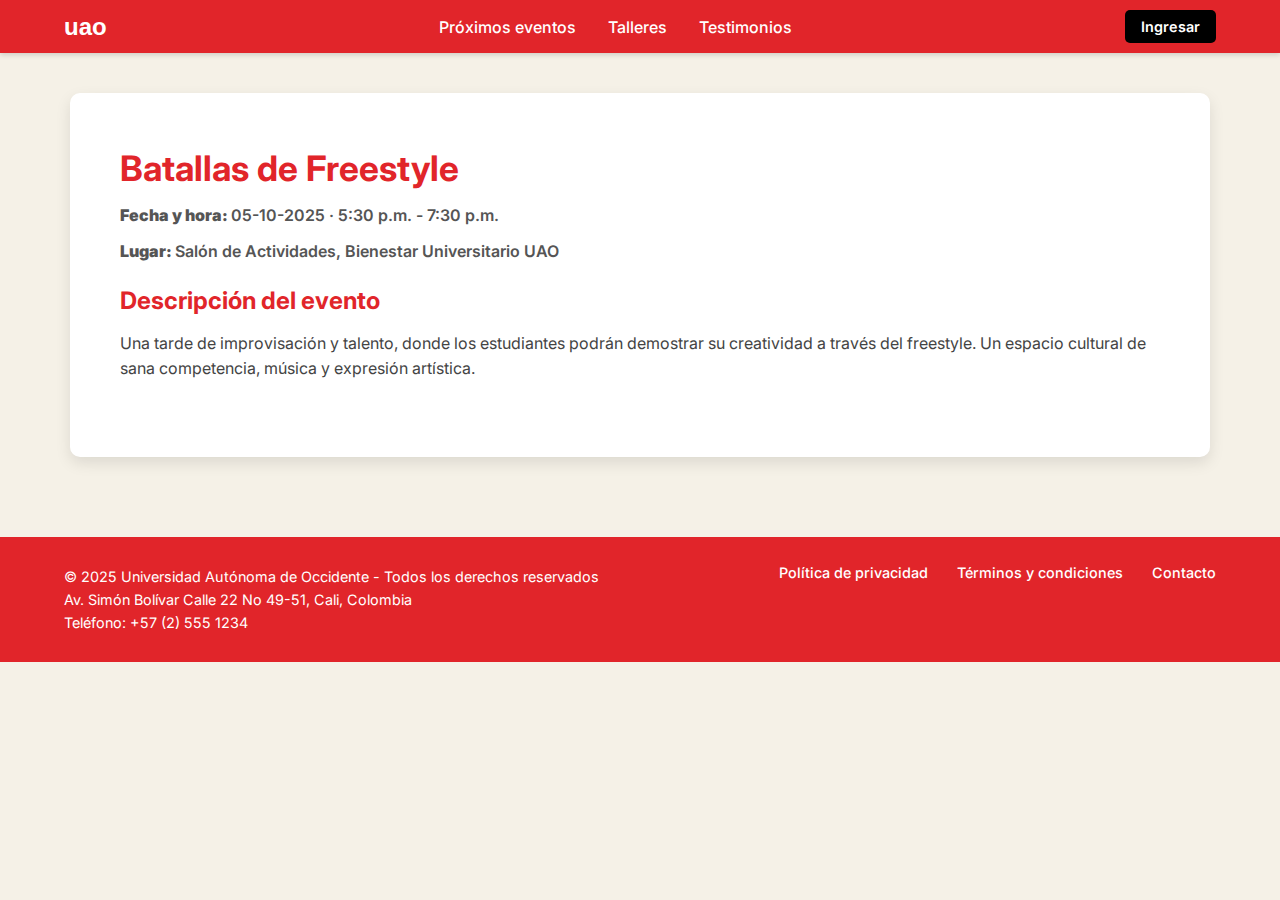
<file: General/Scripts/batallas-freestyle.html>
<!DOCTYPE html>
<html lang="es">
<head>
  <meta charset="UTF-8" />
  <meta name="viewport" content="width=device-width, initial-scale=1" />
  <title>Batallas de Freestyle - UAO</title>
  <link rel="stylesheet" href="subpaginasStyle.css" />
  <link href="https://fonts.googleapis.com/css2?family=Inter&display=swap" rel="stylesheet" />
</head>
<body>
  <header>
    <nav>
      <div class="container-nav">
        <div class="logo"><a href="index.html">uao</a></div>
        <ul class="menu">
          <li><a href="index.html#proximos-eventos">Próximos eventos</a></li>
          <li><a href="talleres.html">Talleres</a></li>
          <li><a href="testimonios.html">Testimonios</a></li>
        </ul>
        <a href="login.html" class="btn-ingresar">Ingresar</a>
      </div>
    </nav>
  </header>

  <main>
    <section class="evento-detalle">
      <div class="informacion-evento">
        <h1>Batallas de Freestyle</h1>
        <p class="fecha-hora"><strong>Fecha y hora: </strong>05-10-2025 · 5:30 p.m. - 7:30 p.m.</p>
        <p class="lugar"><strong>Lugar: </strong>Salón de Actividades, Bienestar Universitario UAO</p>
        <article>
          <h2>Descripción del evento</h2>
          <p>
            Una tarde de improvisación y talento, donde los estudiantes podrán demostrar su creatividad a través del freestyle.
            Un espacio cultural de sana competencia, música y expresión artística.
          </p>
        </article>
      </div>
    </section>
  </main>

  <footer>
    <div class="container-footer">
      <div class="footer-info">
        <p>© 2025 Universidad Autónoma de Occidente - Todos los derechos reservados</p>
        <p>Av. Simón Bolívar Calle 22 No 49-51, Cali, Colombia</p>
        <p>Teléfono: +57 (2) 555 1234</p>
      </div>
      <div class="footer-links">
        <a href="politica-privacidad.html">Política de privacidad</a>
        <a href="terminos.html">Términos y condiciones</a>
        <a href="contacto.html">Contacto</a>
      </div>
    </div>
  </footer>
</body>
</html>
</file>
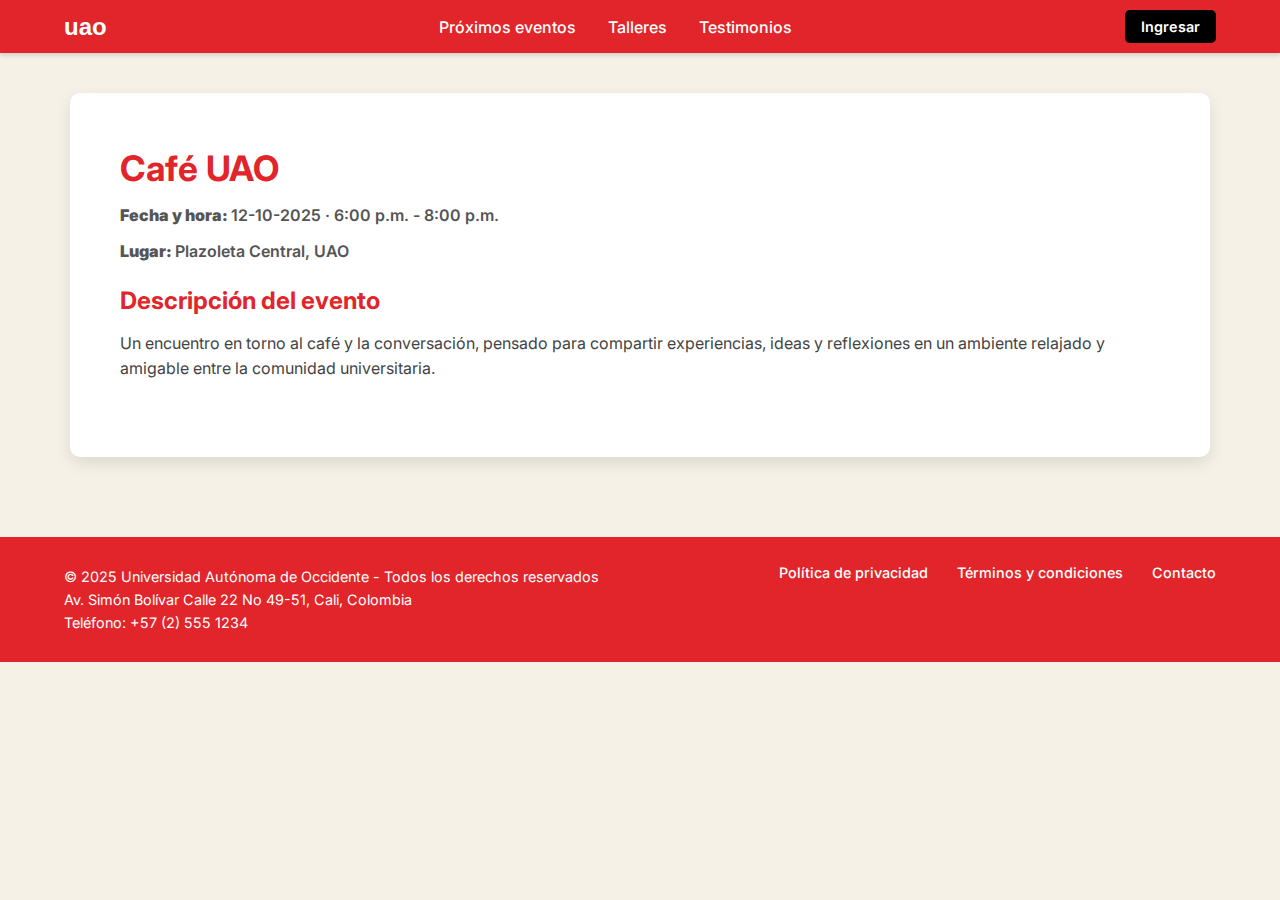
<file: General/Scripts/cafe-uao.html>
<!DOCTYPE html>
<html lang="es">
<head>
  <meta charset="UTF-8" />
  <meta name="viewport" content="width=device-width, initial-scale=1" />
  <title>Café UAO - UAO</title>
  <link rel="stylesheet" href="subpaginasStyle.css" />
  <link href="https://fonts.googleapis.com/css2?family=Inter&display=swap" rel="stylesheet" />
</head>
<body>
  <header>
    <nav>
      <div class="container-nav">
        <div class="logo"><a href="index.html">uao</a></div>
        <ul class="menu">
          <li><a href="index.html#proximos-eventos">Próximos eventos</a></li>
          <li><a href="talleres.html">Talleres</a></li>
          <li><a href="testimonios.html">Testimonios</a></li>
        </ul>
        <a href="login.html" class="btn-ingresar">Ingresar</a>
      </div>
    </nav>
  </header>

  <main>
    <section class="evento-detalle">
      <div class="informacion-evento">
        <h1>Café UAO</h1>
        <p class="fecha-hora"><strong>Fecha y hora: </strong>12-10-2025 · 6:00 p.m. - 8:00 p.m.</p>
        <p class="lugar"><strong>Lugar: </strong>Plazoleta Central, UAO</p>
        <article>
          <h2>Descripción del evento</h2>
          <p>
            Un encuentro en torno al café y la conversación, pensado para compartir experiencias, ideas y reflexiones
            en un ambiente relajado y amigable entre la comunidad universitaria.
          </p>
        </article>
      </div>
    </section>
  </main>

  <footer>
    <div class="container-footer">
      <div class="footer-info">
        <p>© 2025 Universidad Autónoma de Occidente - Todos los derechos reservados</p>
        <p>Av. Simón Bolívar Calle 22 No 49-51, Cali, Colombia</p>
        <p>Teléfono: +57 (2) 555 1234</p>
      </div>
      <div class="footer-links">
        <a href="politica-privacidad.html">Política de privacidad</a>
        <a href="terminos.html">Términos y condiciones</a>
        <a href="contacto.html">Contacto</a>
      </div>
    </div>
  </footer>
</body>
</html>
</file>
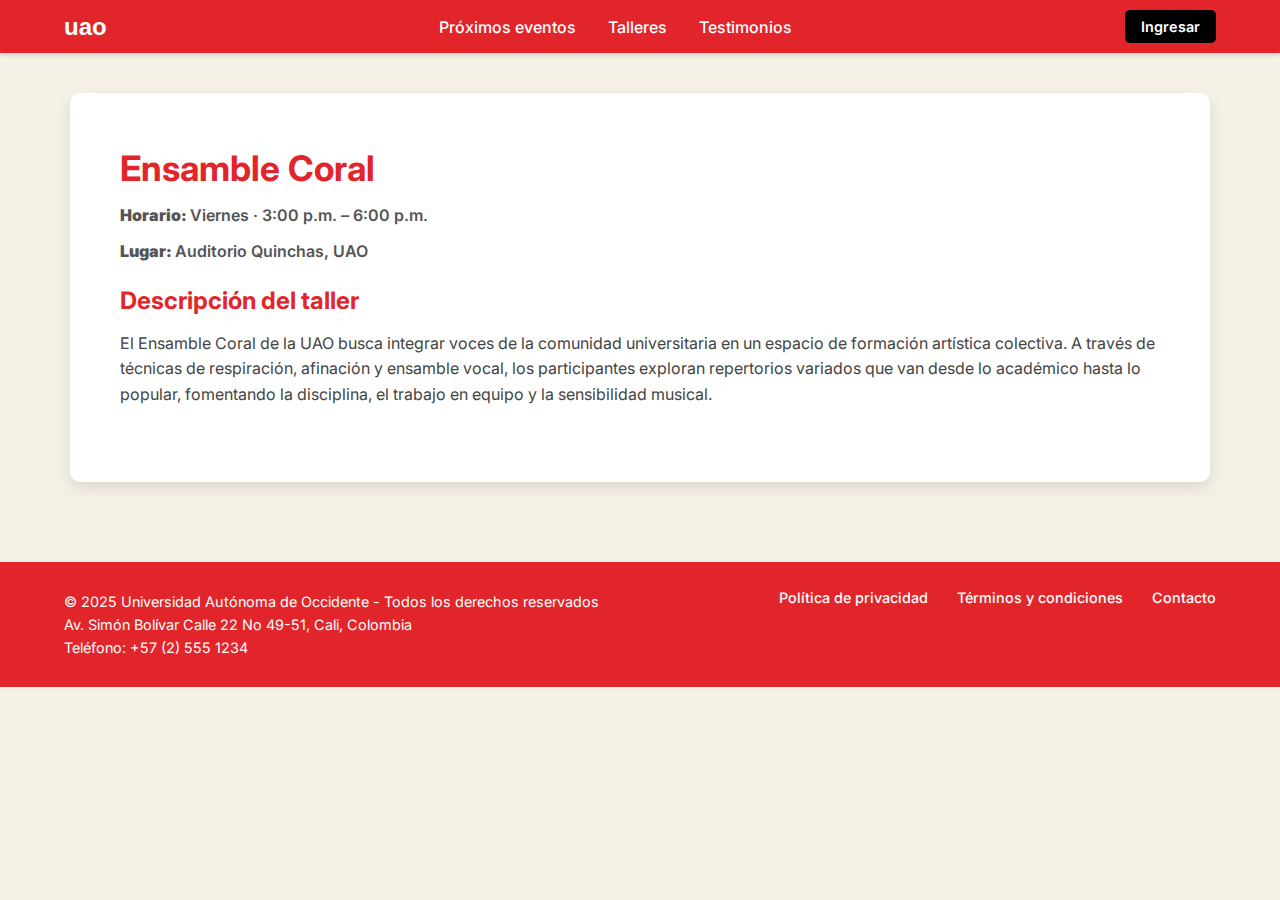
<file: General/Scripts/ensamble-coral.html>
<!DOCTYPE html>
<html lang="es">
<head>
  <meta charset="UTF-8" />
  <meta name="viewport" content="width=device-width, initial-scale=1" />
  <title>Ensamble Coral - UAO</title>
  <link rel="stylesheet" href="subpaginasStyle.css" />
  <link href="https://fonts.googleapis.com/css2?family=Inter&display=swap" rel="stylesheet" />
</head>
<body>
  <header>
    <nav>
      <div class="container-nav">
        <div class="logo"><a href="index.html">uao</a></div>
        <ul class="menu">
          <li><a href="index.html#proximos-eventos">Próximos eventos</a></li>
          <li><a href="talleres.html">Talleres</a></li>
          <li><a href="testimonios.html">Testimonios</a></li>
        </ul>
        <a href="login.html" class="btn-ingresar">Ingresar</a>
      </div>
    </nav>
  </header>

  <main>
    <section class="evento-detalle">
      <div class="informacion-evento">
        <h1>Ensamble Coral</h1>
        <p class="fecha-hora"><strong>Horario: </strong>Viernes · 3:00 p.m. – 6:00 p.m.</p>
        <p class="lugar"><strong>Lugar: </strong>Auditorio Quinchas, UAO</p>
        <article>
          <h2>Descripción del taller</h2>
          <p>
            El Ensamble Coral de la UAO busca integrar voces de la comunidad universitaria en un espacio de formación
            artística colectiva. A través de técnicas de respiración, afinación y ensamble vocal, los participantes
            exploran repertorios variados que van desde lo académico hasta lo popular, fomentando la disciplina, el trabajo en equipo y la sensibilidad musical.
          </p>
        </article>
      </div>
    </section>
  </main>

  <footer>
    <div class="container-footer">
      <div class="footer-info">
        <p>© 2025 Universidad Autónoma de Occidente - Todos los derechos reservados</p>
        <p>Av. Simón Bolívar Calle 22 No 49-51, Cali, Colombia</p>
        <p>Teléfono: +57 (2) 555 1234</p>
      </div>
      <div class="footer-links">
        <a href="politica-privacidad.html">Política de privacidad</a>
        <a href="terminos.html">Términos y condiciones</a>
        <a href="contacto.html">Contacto</a>
      </div>
    </div>
  </footer>
</body>
</html>
</file>
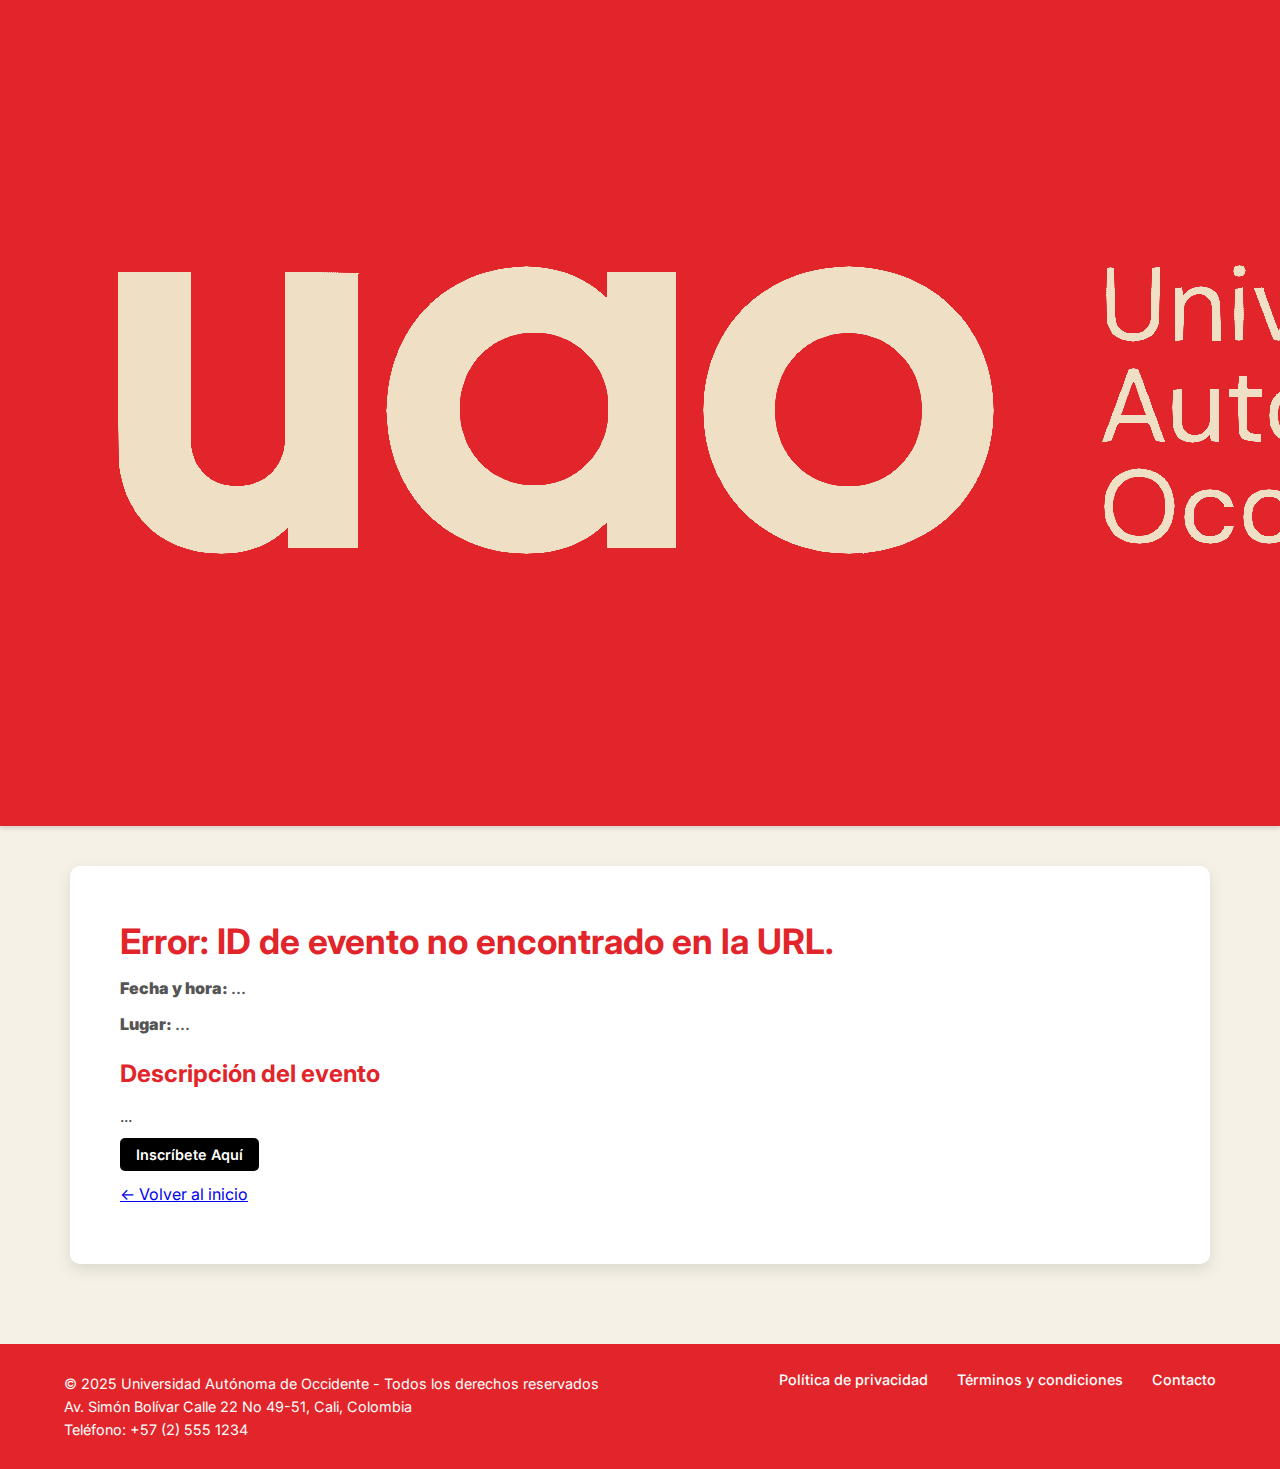
<file: General/Scripts/evento-detalle.html>
<!DOCTYPE html>
<html lang="es">
<head>
    <meta charset="UTF-8" />
    <meta name="viewport" content="width=device-width, initial-scale=1" />
    <title id="detalle-titulo-pagina">Cargando Detalle del Evento...</title> 
    
    <link rel="stylesheet" href="subpaginasStyle.css" /> 
    <link href="https://fonts.googleapis.com/css2?family=Inter&display=swap" rel="stylesheet" />
</head>
<body>
    <header>
        <nav>
            <div class="container-nav">
                <div class="logo">
                    <a href="index.html"><img src="../../General/Recursos/imagenes/logoUAO_WebSite.png" alt="Logo Eventos UAO" class="logo-img"></a> 
                </div>
                <ul class="menu">
                    <li><a href="index.html#proximos-eventos">Próximos eventos</a></li>
                    <li><a href="index.html#talleres">Talleres</a></li> <li><a href="index.html#testimonios">Testimonios</a></li> </ul>
                <a href="login.html" class="btn-ingresar">Ingresar</a>
            </div>
        </nav>
    </header>

    <main>
        <section class="evento-detalle">
            
            <div id="detalle-imagen" class="imagen-evento-detalle">
                <span id="detalle-estado" class="estado-evento"></span>
            </div>

            <div class="informacion-evento">
                <h1 id="detalle-nombre">Cargando Nombre del Evento...</h1>
                
                <p class="fecha-hora"><strong>Fecha y hora: </strong><span id="meta-fechahora">...</span></p>
                <p class="lugar"><strong>Lugar: </strong><span id="meta-lugar">...</span></p>
                
                <article>
                    <h2>Descripción del evento</h2>
                    <div id="detalle-descripcion">
                        <p>...</p> 
                    </div>
                </article>
                
                <a href="#" id="detalle-cta" class="btn-ingresar" style="margin-top: 20px;">Inscríbete Aquí</a>

                <a href="index.html" class="btn-secundario" style="margin-top: 20px; display: block;">← Volver al inicio</a>

            </div>
        </section>
    </main>

    <footer> 
        <div class="container-footer">
            <div class="footer-info">
                <p>© 2025 Universidad Autónoma de Occidente - Todos los derechos reservados</p>
                <p>Av. Simón Bolívar Calle 22 No 49-51, Cali, Colombia</p>
                <p>Teléfono: +57 (2) 555 1234</p>
            </div>
            <div class="footer-links">
                <a href="politica-privacidad.html">Política de privacidad</a>
                <a href="terminos.html">Términos y condiciones</a>
                <a href="contacto.html">Contacto</a>
            </div>
        </div>
    </footer>

    <script src="detalle.js"></script>
</body>
</html>
</file>
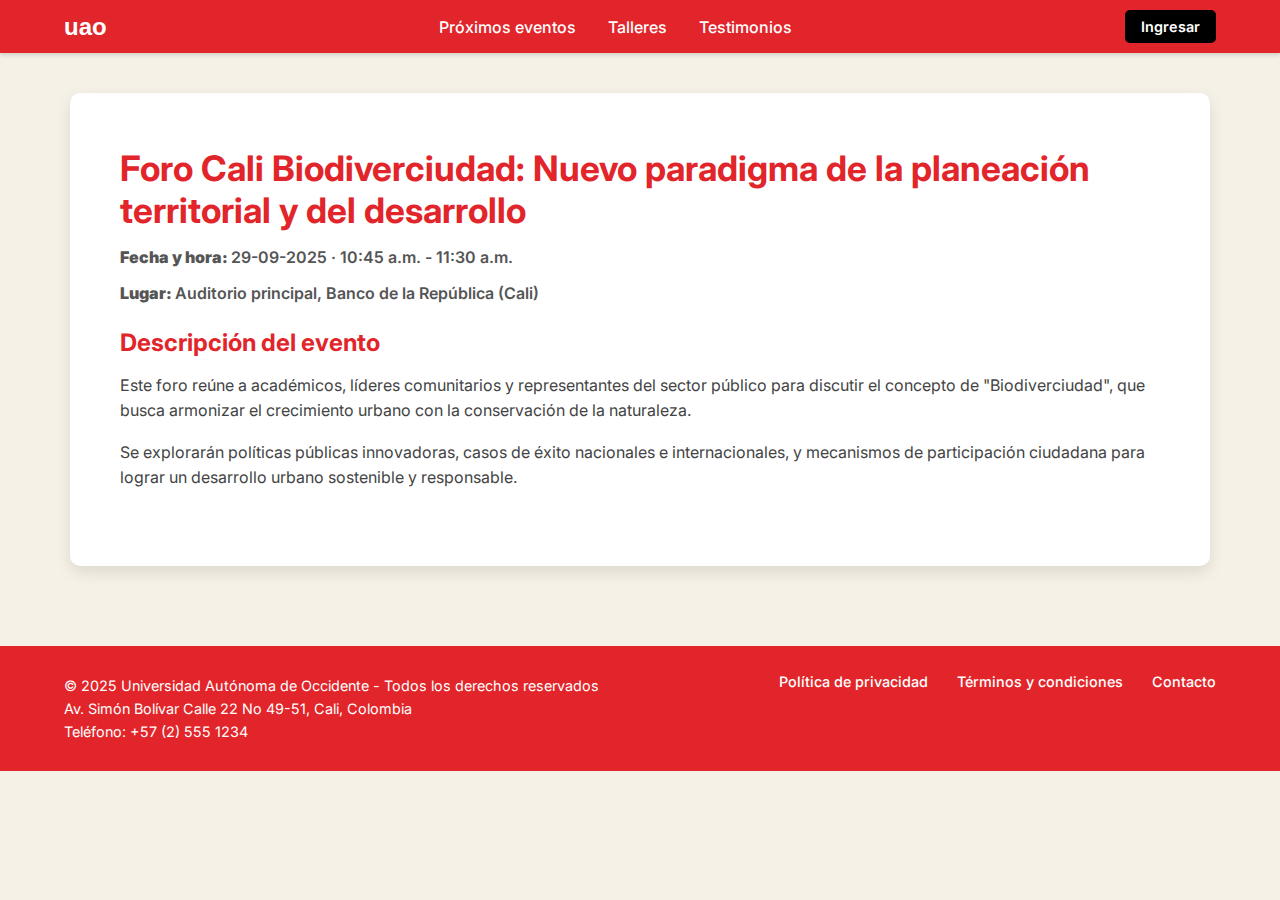
<file: General/Scripts/foro-cali-biodiverciudad.html>
<!DOCTYPE html>
<html lang="es">
<head>
    <meta charset="UTF-8" />
    <meta name="viewport" content="width=device-width, initial-scale=1" />
    <title>Foro Cali Biodiverciudad - UAO</title>
    <link rel="stylesheet" href="subpaginasStyle.css" />
    <link href="https://fonts.googleapis.com/css2?family=Inter&display=swap" rel="stylesheet" />
</head>
<body>
<header>
    <nav>
        <div class="container-nav">
            <div class="logo">
                <a href="index.html">uao</a>
            </div>
            <ul class="menu">
                <li><a href="index.html#proximos-eventos">Próximos eventos</a></li>
                <li><a href="talleres.html">Talleres</a></li>
                <li><a href="testimonios.html">Testimonios</a></li>
            </ul>
            <a href="login.html" class="btn-ingresar">Ingresar</a>
        </div>
    </nav>
</header>

<main>
    <section class="evento-detalle">
        <div class="informacion-evento">
            <h1>Foro Cali Biodiverciudad: Nuevo paradigma de la planeación territorial y del desarrollo</h1>
            <p class="fecha-hora"><strong>Fecha y hora: </strong>29-09-2025 · 10:45 a.m. - 11:30 a.m.</p>
            <p class="lugar"><strong>Lugar: </strong>Auditorio principal, Banco de la República (Cali)</p>
            <article>
                <h2>Descripción del evento</h2>
                <p>
                    Este foro reúne a académicos, líderes comunitarios y representantes del sector público para discutir el concepto
                    de "Biodiverciudad", que busca armonizar el crecimiento urbano con la conservación de la naturaleza.
                </p>
                <p>
                    Se explorarán políticas públicas innovadoras, casos de éxito nacionales e internacionales, y mecanismos de participación
                    ciudadana para lograr un desarrollo urbano sostenible y responsable.
                </p>
            </article>
        </div>
    </section>
</main>

<footer>
    <div class="container-footer">
        <div class="footer-info">
            <p>© 2025 Universidad Autónoma de Occidente - Todos los derechos reservados</p>
            <p>Av. Simón Bolívar Calle 22 No 49-51, Cali, Colombia</p>
            <p>Teléfono: +57 (2) 555 1234</p>
        </div>
        <div class="footer-links">
            <a href="politica-privacidad.html">Política de privacidad</a>
            <a href="terminos.html">Términos y condiciones</a>
            <a href="contacto.html">Contacto</a>
        </div>
    </div>
</footer>
</body>
</html>
</file>
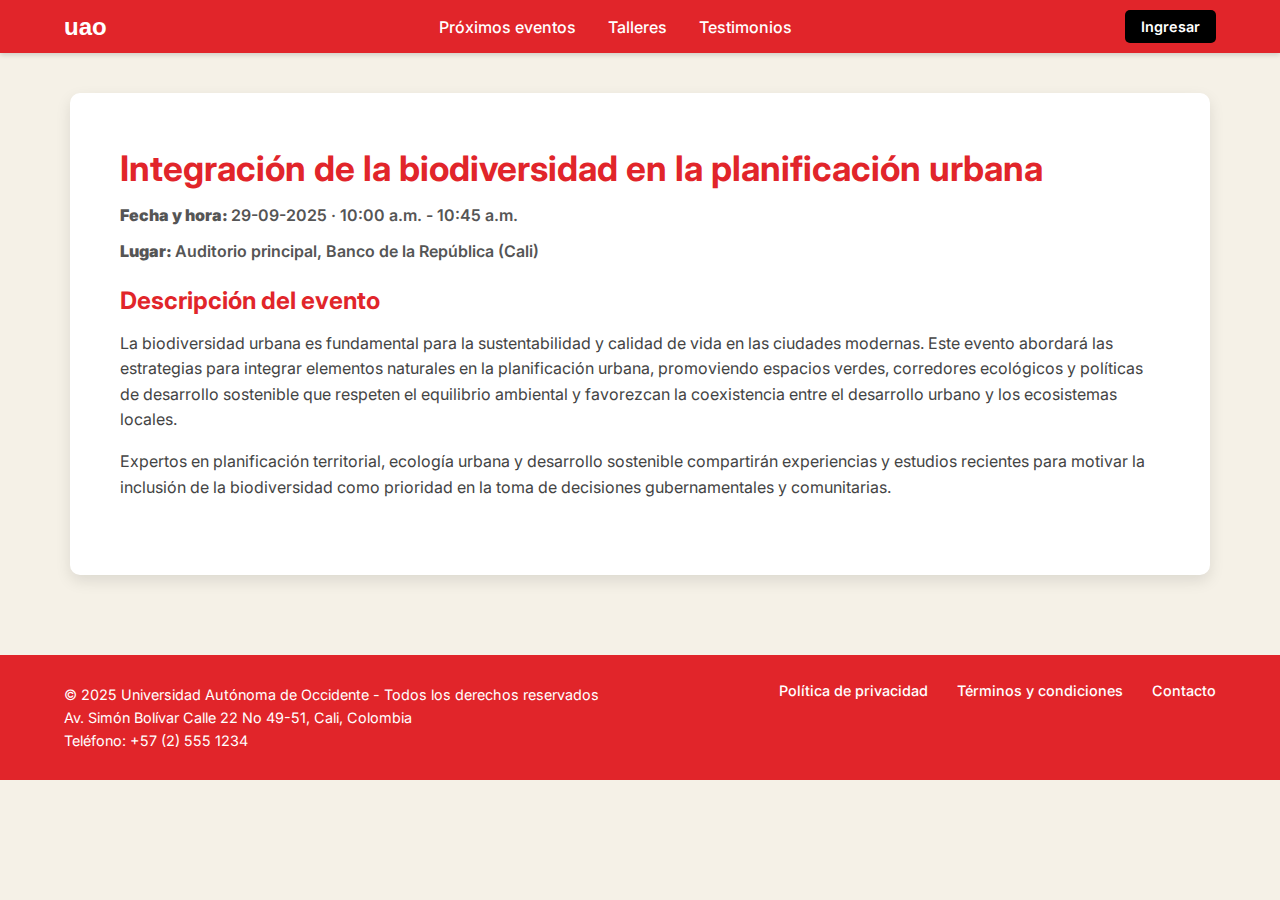
<file: General/Scripts/integracion-biodiversidad.html>
<!DOCTYPE html>
<html lang="es">
<head>
    <meta charset="UTF-8" />
    <meta name="viewport" content="width=device-width, initial-scale=1" />
    <title>Integración de la biodiversidad en la planificación urbana - UAO</title>
    <link rel="stylesheet" href="subpaginasStyle.css" />
    <link href="https://fonts.googleapis.com/css2?family=Inter&display=swap" rel="stylesheet" />
</head>
<body>
    <!-- Navegación -->
    <header>
        <nav>
            <div class="container-nav">
                <div class="logo">
                    <a href="index.html">uao</a>
                </div>
                <ul class="menu">
                    <li><a href="index.html#proximos-eventos">Próximos eventos</a></li>
                    <li><a href="talleres.html">Talleres</a></li>
                    <li><a href="testimonios.html">Testimonios</a></li>
                </ul>
                <a href="login.html" class="btn-ingresar">Ingresar</a>
            </div>
        </nav>
    </header>

    <!-- Contenido principal -->
    <main>
        <section class="evento-detalle">
            <div class="informacion-evento">
                <h1>Integración de la biodiversidad en la planificación urbana</h1>
                <p class="fecha-hora"><strong>Fecha y hora: </strong>29-09-2025 · 10:00 a.m. - 10:45 a.m.</p>
                <p class="lugar"><strong>Lugar: </strong>Auditorio principal, Banco de la República (Cali)</p>
                <article>
                    <h2>Descripción del evento</h2>
                    <p>
                        La biodiversidad urbana es fundamental para la sustentabilidad y calidad de vida en las ciudades modernas.
                        Este evento abordará las estrategias para integrar elementos naturales en la planificación urbana, promoviendo
                        espacios verdes, corredores ecológicos y políticas de desarrollo sostenible que respeten el equilibrio ambiental 
                        y favorezcan la coexistencia entre el desarrollo urbano y los ecosistemas locales.
                    </p>
                    <p>
                        Expertos en planificación territorial, ecología urbana y desarrollo sostenible compartirán experiencias y estudios recientes 
                        para motivar la inclusión de la biodiversidad como prioridad en la toma de decisiones gubernamentales y comunitarias.
                    </p>
                </article>
            </div>
        </section>
    </main>

    <!-- Pie de página -->
    <footer>
        <div class="container-footer">
            <div class="footer-info">
                <p>© 2025 Universidad Autónoma de Occidente - Todos los derechos reservados</p>
                <p>Av. Simón Bolívar Calle 22 No 49-51, Cali, Colombia</p>
                <p>Teléfono: +57 (2) 555 1234</p>
            </div>
            <div class="footer-links">
                <a href="politica-privacidad.html">Política de privacidad</a>
                <a href="terminos.html">Términos y condiciones</a>
                <a href="contacto.html">Contacto</a>
            </div>
        </div>
    </footer>
</body>
</html>
</file>
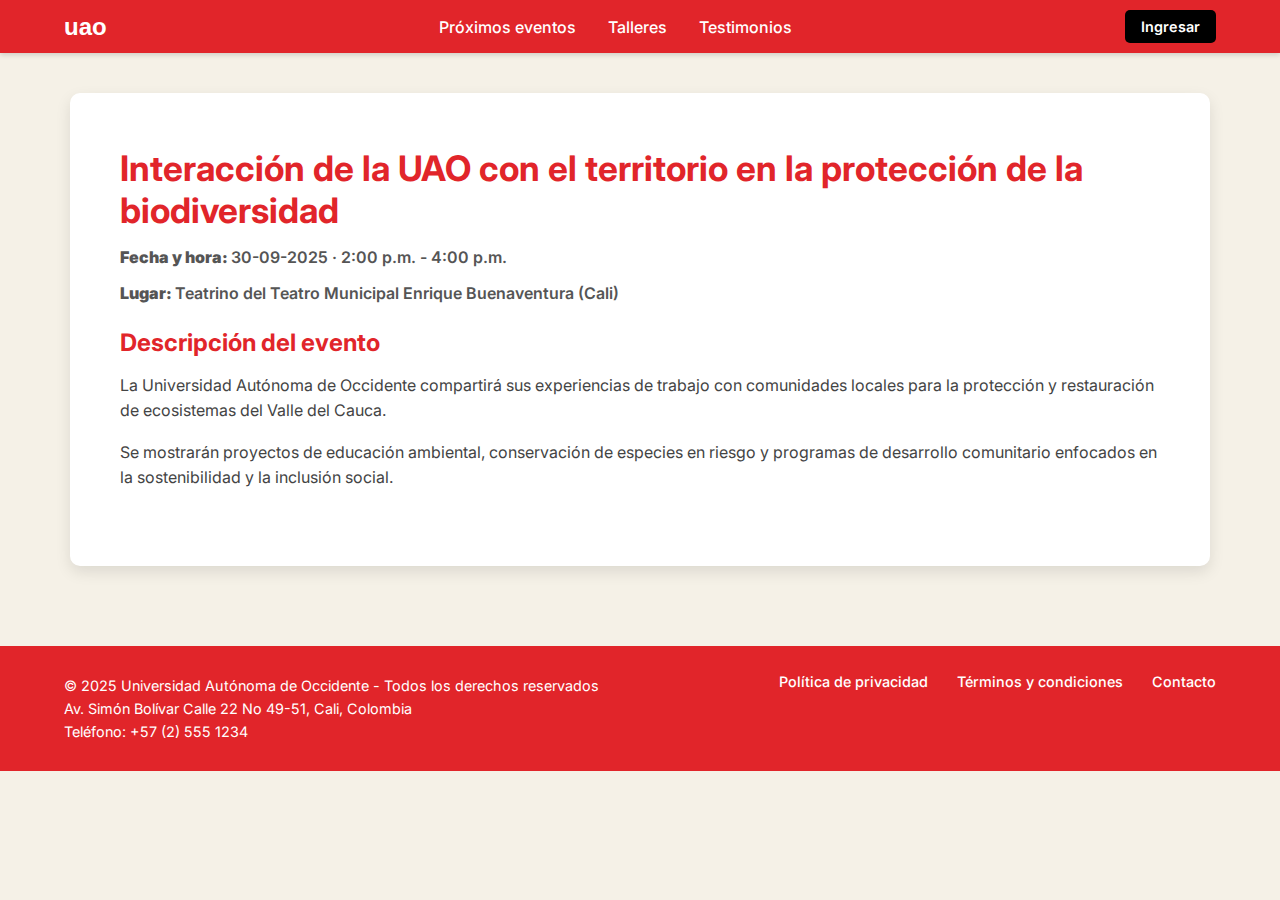
<file: General/Scripts/interaccion-uao-biodiversidad.html>
<!DOCTYPE html>
<html lang="es">
<head>
    <meta charset="UTF-8" />
    <meta name="viewport" content="width=device-width, initial-scale=1" />
    <title>Interacción UAO con el territorio - UAO</title>
    <link rel="stylesheet" href="subpaginasStyle.css" />
    <link href="https://fonts.googleapis.com/css2?family=Inter&display=swap" rel="stylesheet" />
</head>
<body>
<header>
    <nav>
        <div class="container-nav">
            <div class="logo">
                <a href="index.html">uao</a>
            </div>
            <ul class="menu">
                <li><a href="index.html#proximos-eventos">Próximos eventos</a></li>
                <li><a href="talleres.html">Talleres</a></li>
                <li><a href="testimonios.html">Testimonios</a></li>
            </ul>
            <a href="login.html" class="btn-ingresar">Ingresar</a>
        </div>
    </nav>
</header>

<main>
    <section class="evento-detalle">
        <div class="informacion-evento">
            <h1>Interacción de la UAO con el territorio en la protección de la biodiversidad</h1>
            <p class="fecha-hora"><strong>Fecha y hora: </strong>30-09-2025 · 2:00 p.m. - 4:00 p.m.</p>
            <p class="lugar"><strong>Lugar: </strong>Teatrino del Teatro Municipal Enrique Buenaventura (Cali)</p>
            <article>
                <h2>Descripción del evento</h2>
                <p>
                    La Universidad Autónoma de Occidente compartirá sus experiencias de trabajo con comunidades locales para la
                    protección y restauración de ecosistemas del Valle del Cauca.
                </p>
                <p>
                    Se mostrarán proyectos de educación ambiental, conservación de especies en riesgo y programas de desarrollo
                    comunitario enfocados en la sostenibilidad y la inclusión social.
                </p>
            </article>
        </div>
    </section>
</main>

<footer>
    <div class="container-footer">
        <div class="footer-info">
            <p>© 2025 Universidad Autónoma de Occidente - Todos los derechos reservados</p>
            <p>Av. Simón Bolívar Calle 22 No 49-51, Cali, Colombia</p>
            <p>Teléfono: +57 (2) 555 1234</p>
        </div>
        <div class="footer-links">
            <a href="politica-privacidad.html">Política de privacidad</a>
            <a href="terminos.html">Términos y condiciones</a>
            <a href="contacto.html">Contacto</a>
        </div>
    </div>
</footer>
</body>
</html>
</file>
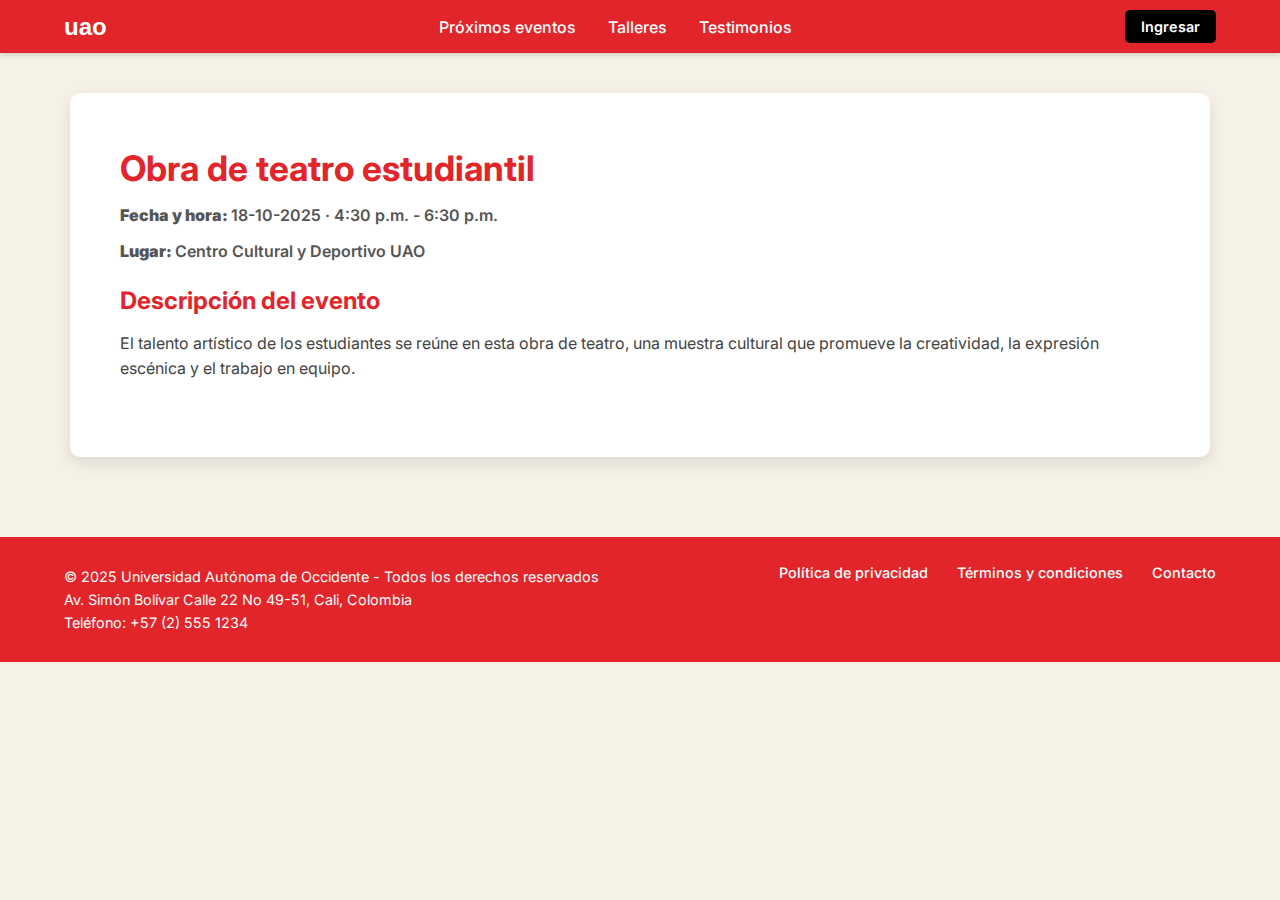
<file: General/Scripts/obra-teatro.html>
<!DOCTYPE html>
<html lang="es">
<head>
  <meta charset="UTF-8" />
  <meta name="viewport" content="width=device-width, initial-scale=1" />
  <title>Obra de teatro estudiantil - UAO</title>
  <link rel="stylesheet" href="subpaginasStyle.css" />
  <link href="https://fonts.googleapis.com/css2?family=Inter&display=swap" rel="stylesheet" />
</head>
<body>
  <header>
    <nav>
      <div class="container-nav">
        <div class="logo"><a href="index.html">uao</a></div>
        <ul class="menu">
          <li><a href="index.html#proximos-eventos">Próximos eventos</a></li>
          <li><a href="talleres.html">Talleres</a></li>
          <li><a href="testimonios.html">Testimonios</a></li>
        </ul>
        <a href="login.html" class="btn-ingresar">Ingresar</a>
      </div>
    </nav>
  </header>

  <main>
    <section class="evento-detalle">
      <div class="informacion-evento">
        <h1>Obra de teatro estudiantil</h1>
        <p class="fecha-hora"><strong>Fecha y hora: </strong>18-10-2025 · 4:30 p.m. - 6:30 p.m.</p>
        <p class="lugar"><strong>Lugar: </strong>Centro Cultural y Deportivo UAO</p>
        <article>
          <h2>Descripción del evento</h2>
          <p>
            El talento artístico de los estudiantes se reúne en esta obra de teatro, una muestra cultural que promueve
            la creatividad, la expresión escénica y el trabajo en equipo.
          </p>
        </article>
      </div>
    </section>
  </main>

  <footer>
    <div class="container-footer">
      <div class="footer-info">
        <p>© 2025 Universidad Autónoma de Occidente - Todos los derechos reservados</p>
        <p>Av. Simón Bolívar Calle 22 No 49-51, Cali, Colombia</p>
        <p>Teléfono: +57 (2) 555 1234</p>
      </div>
      <div class="footer-links">
        <a href="politica-privacidad.html">Política de privacidad</a>
        <a href="terminos.html">Términos y condiciones</a>
        <a href="contacto.html">Contacto</a>
      </div>
    </div>
  </footer>
</body>
</html>
</file>
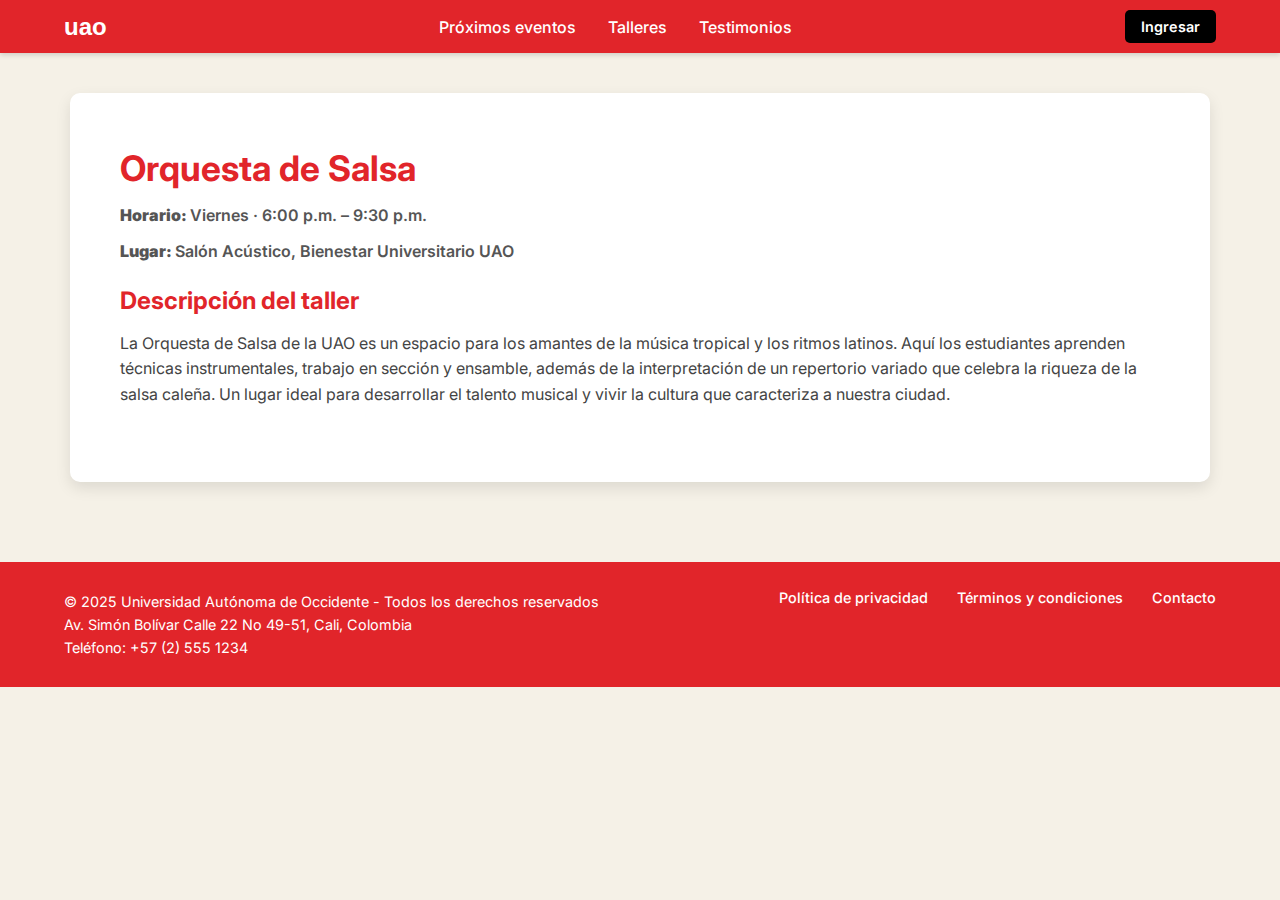
<file: General/Scripts/orquesta-salsa.html>
<!DOCTYPE html>
<html lang="es">
<head>
  <meta charset="UTF-8" />
  <meta name="viewport" content="width=device-width, initial-scale=1" />
  <title>Orquesta de Salsa - UAO</title>
  <link rel="stylesheet" href="subpaginasStyle.css" />
  <link href="https://fonts.googleapis.com/css2?family=Inter&display=swap" rel="stylesheet" />
</head>
<body>
  <header>
    <nav>
      <div class="container-nav">
        <div class="logo"><a href="index.html">uao</a></div>
        <ul class="menu">
          <li><a href="index.html#proximos-eventos">Próximos eventos</a></li>
          <li><a href="talleres.html">Talleres</a></li>
          <li><a href="testimonios.html">Testimonios</a></li>
        </ul>
        <a href="login.html" class="btn-ingresar">Ingresar</a>
      </div>
    </nav>
  </header>

  <main>
    <section class="evento-detalle">
      <div class="informacion-evento">
        <h1>Orquesta de Salsa</h1>
        <p class="fecha-hora"><strong>Horario: </strong>Viernes · 6:00 p.m. – 9:30 p.m.</p>
        <p class="lugar"><strong>Lugar: </strong>Salón Acústico, Bienestar Universitario UAO</p>
        <article>
          <h2>Descripción del taller</h2>
          <p>
            La Orquesta de Salsa de la UAO es un espacio para los amantes de la música tropical y los ritmos latinos. 
            Aquí los estudiantes aprenden técnicas instrumentales, trabajo en sección y ensamble, además de la interpretación 
            de un repertorio variado que celebra la riqueza de la salsa caleña.  
            Un lugar ideal para desarrollar el talento musical y vivir la cultura que caracteriza a nuestra ciudad.
          </p>
        </article>
      </div>
    </section>
  </main>

  <footer>
    <div class="container-footer">
      <div class="footer-info">
        <p>© 2025 Universidad Autónoma de Occidente - Todos los derechos reservados</p>
        <p>Av. Simón Bolívar Calle 22 No 49-51, Cali, Colombia</p>
        <p>Teléfono: +57 (2) 555 1234</p>
      </div>
      <div class="footer-links">
        <a href="politica-privacidad.html">Política de privacidad</a>
        <a href="terminos.html">Términos y condiciones</a>
        <a href="contacto.html">Contacto</a>
      </div>
    </div>
  </footer>
</body>
</html>
</file>
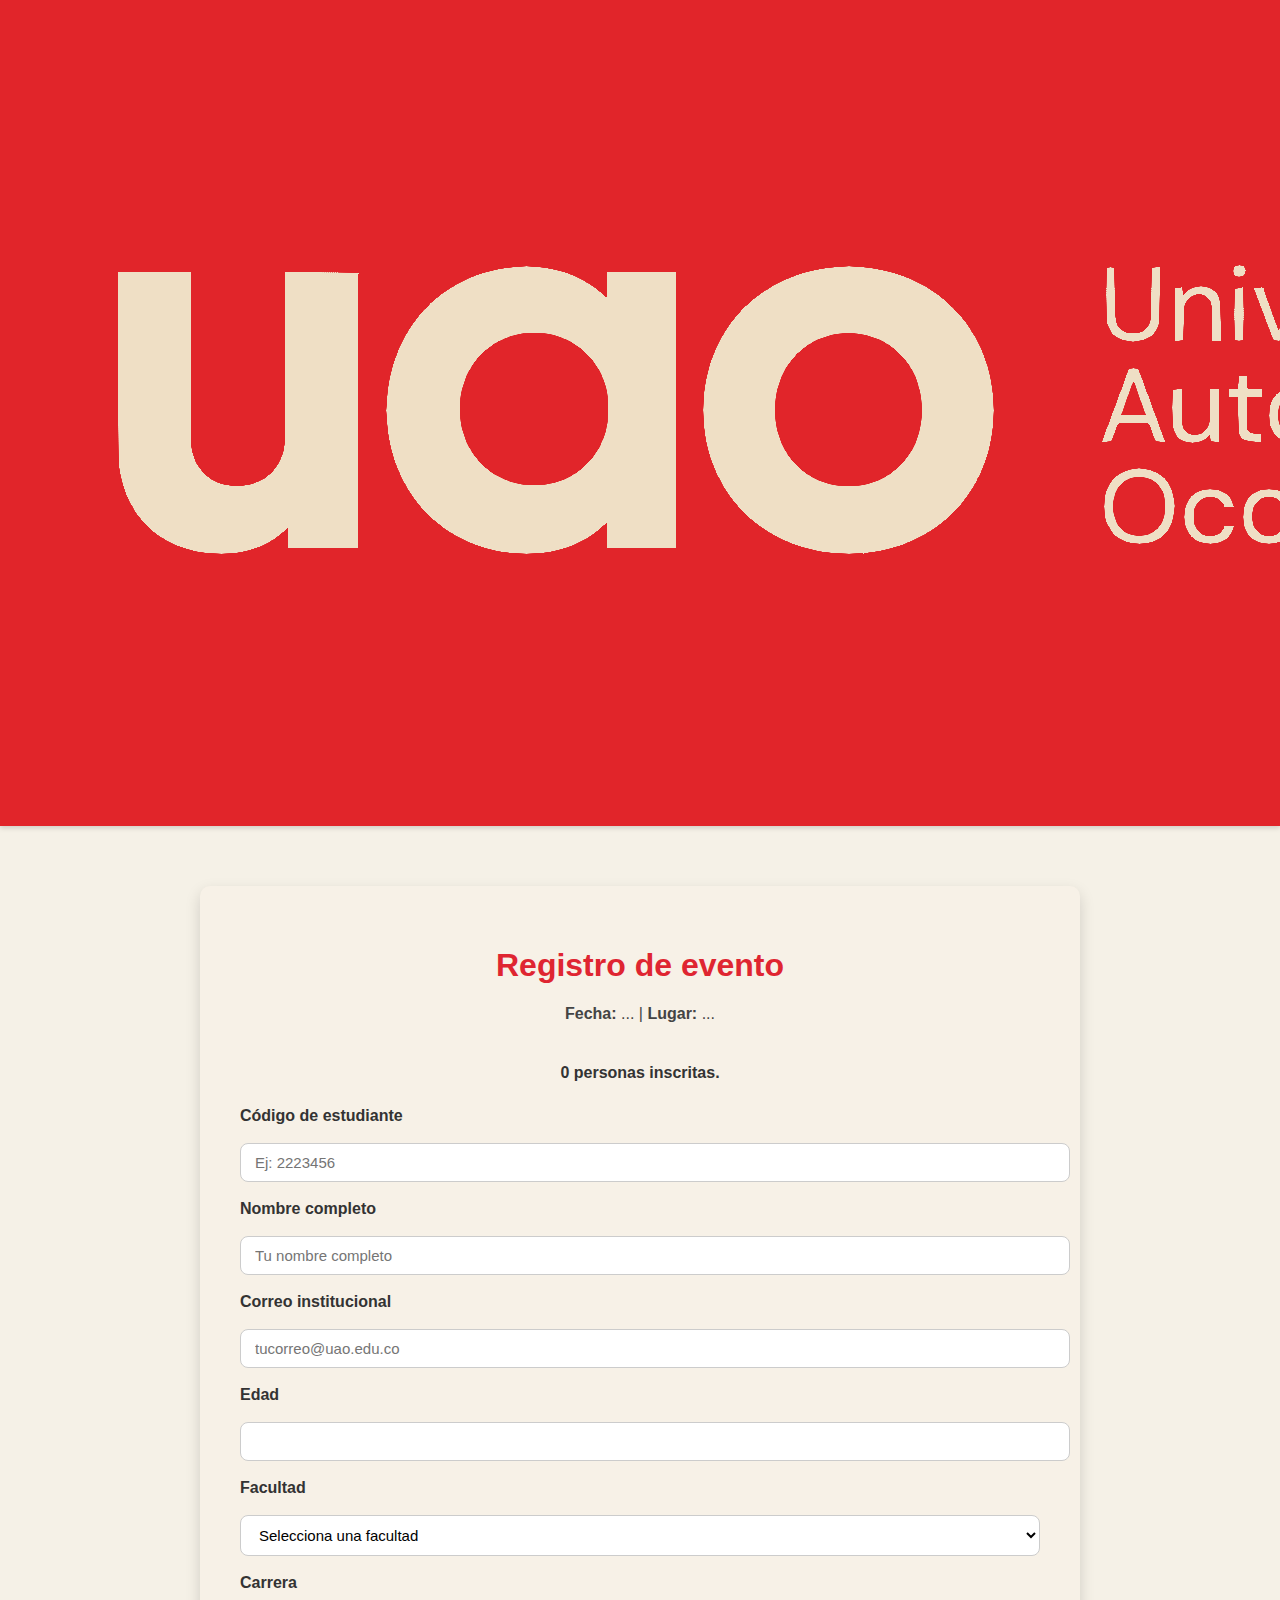
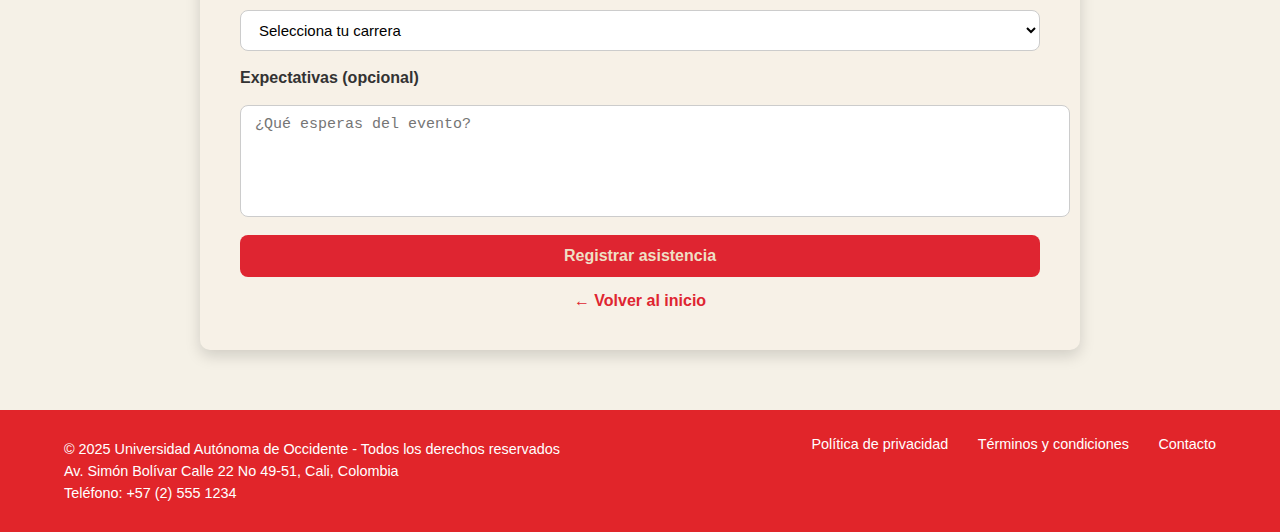
<file: General/Scripts/registro.html>
<!DOCTYPE html>
<html lang="es">
<head>
  <meta charset="UTF-8" />
  <meta name="viewport" content="width=device-width, initial-scale=1" />
  <title>Registro de Evento - UAO</title>

  <!-- Fuente y estilos -->
  <link href="https://fonts.googleapis.com/css2?family=Poppins&display=swap" rel="stylesheet" />
  <link rel="stylesheet" href="subpaginasStyle.css" />

  <style>
    main {
      max-width: 800px;
      margin: 60px auto;
      background-color: #f7f1e7;
      border-radius: 10px;
      box-shadow: 0 6px 15px rgba(0,0,0,0.15);
      padding: 40px;
    }

    .form-container {
      display: flex;
      flex-direction: column;
      align-items: stretch;
    }

    .form-container h1 {
      text-align: center;
      color: #df2531;
      font-size: 2rem;
      margin-bottom: 5px;
    }

    .form-container p {
      text-align: center;
      color: #444;
      margin-bottom: 25px;
      font-weight: 500;
    }

    form {
      display: flex;
      flex-direction: column;
      gap: 18px;
    }

    label {
      font-weight: 600;
      color: #333;
    }

    input, select, textarea {
      padding: 10px 14px;
      border-radius: 8px;
      border: 1px solid #ccc;
      font-size: 15px;
      width: 100%;
      background-color: #fff;
    }

    textarea {
      resize: none;
      height: 90px;
    }

    .btn-registrar {
      background-color: #df2531;
      color: #efdfc5;
      border: none;
      border-radius: 8px;
      padding: 12px;
      font-size: 16px;
      font-weight: 600;
      cursor: pointer;
      transition: background-color 0.3s ease;
      width: 100%;
    }

    .btn-registrar:hover {
      background-color: #b51d27;
    }

    .volver {
      display: block;
      text-align: center;
      margin-top: 15px;
      color: #df2531;
      text-decoration: none;
      font-weight: 600;
    }

    .volver:hover {
      text-decoration: underline;
    }
  </style>
</head>

<body>
  <header>
    <nav>
      <div class="container-nav">
        <div class="logo">
          <a href="index.html">
            <img src="../../General/Recursos/imagenes/logoUAO_WebSite.png" alt="Logo UAO" class="logo-img" />
          </a>
        </div>
        <ul class="menu">
          <li><a href="index.html#proximos-eventos">Próximos eventos</a></li>
          <li><a href="index.html#talleres">Talleres</a></li>
          <li><a href="index.html#testimonios">Testimonios</a></li>
        </ul>
        <a href="login.html" class="btn-ingresar">Ingresar</a>
      </div>
    </nav>
  </header>

  <main>
    <div class="form-container">
      <h1 id="evento-nombre">Registro de evento</h1> 

<p id="detalle-evento-info">
    <strong>Fecha:</strong> <span id="evento-fecha">...</span> | <strong>Lugar:</strong> <span id="evento-lugar">...</span>
</p>

<p id="conteo-inscritos" style="text-align: center; color: #333; font-weight: 600;">
    0 personas inscritas.
</p>
      <form id="form-registro">
        <label for="codigo">Código de estudiante</label>
        <input type="text" id="codigo" name="codigo" placeholder="Ej: 2223456" required>

        <label for="nombre">Nombre completo</label>
        <input type="text" id="nombre" name="nombre" placeholder="Tu nombre completo" required>

        <label for="correo">Correo institucional</label>
        <input type="email" id="correo" name="correo" placeholder="tucorreo@uao.edu.co" required>

        <label for="edad">Edad</label>
        <input type="number" id="edad" name="edad" min="16" max="100" required>

        <label for="facultad">Facultad</label>
        <select id="facultad" name="facultad" required>
          <option value="">Selecciona una facultad</option>
          <option value="ingenieria">Facultad de Ingeniería</option>
          <option value="economicas">Facultad de Ciencias Económicas y Administrativas</option>
          <option value="comunicacion">Facultad de Comunicación y Ciencias Sociales</option>
          <option value="humanidades">Facultad de Humanidades y Artes</option>
          <option value="salud">Facultad de Salud y Rehabilitación</option>
        </select>

        <label for="carrera">Carrera</label>
        <select id="carrera" name="carrera" required>
          <option value="">Selecciona tu carrera</option>
        </select>

        <label for="expectativas">Expectativas (opcional)</label>
        <textarea id="expectativas" name="expectativas" placeholder="¿Qué esperas del evento?"></textarea>

        <button type="submit" class="btn-registrar">Registrar asistencia</button>
      </form>

      <a href="index.html" class="volver">← Volver al inicio</a>
    </div>
  </main>

    <footer> 
        <div class="container-footer">
            <div class="footer-info">
                <p>© 2025 Universidad Autónoma de Occidente - Todos los derechos reservados</p>
                <p>Av. Simón Bolívar Calle 22 No 49-51, Cali, Colombia</p>
                <p>Teléfono: +57 (2) 555 1234</p>
            </div>
            <div class="footer-links">
                <a href="politica-privacidad.html">Política de privacidad</a>
                <a href="terminos.html">Términos y condiciones</a>
                <a href="contacto.html">Contacto</a>
            </div>
        </div>
    </footer>

  <script>
    // Carreras según facultad
    const carrerasPorFacultad = {
      ingenieria: [
        "Ingeniería Multimedia",
        "Ingeniería Electrónica y Telecomunicaciones",
        "Ingeniería Mecatrónica",
        "Ingeniería Biomédica",
        "Ingeniería Industrial",
        "Ingeniería Ambiental y Sanitaria"
      ],
      economicas: [
        "Administración de Empresas",
        "Contaduría Pública",
        "Economía y Negocios Internacionales",
        "Mercadeo y Negocios Internacionales"
      ],
      comunicacion: [
        "Comunicación Social - Periodismo",
        "Publicidad y Mercadeo",
        "Diseño de la Comunicación Gráfica"
      ],
      humanidades: [
        "Arquitectura",
        "Diseño Industrial",
        "Diseño de Moda"
      ],
      salud: [
        "Psicología",
        "Fisioterapia",
        "Terapia Ocupacional"
      ]
    };

    const facultadSelect = document.getElementById("facultad");
    const carreraSelect = document.getElementById("carrera");

    facultadSelect.addEventListener("change", function() {
      const facultad = this.value;
      carreraSelect.innerHTML = '<option value="">Selecciona tu carrera</option>';

      if (facultad && carrerasPorFacultad[facultad]) {
        carrerasPorFacultad[facultad].forEach(carrera => {
          const option = document.createElement("option");
          option.value = carrera;
          option.textContent = carrera;
          carreraSelect.appendChild(option);
        });
      }
    });

    document.addEventListener("DOMContentLoaded", () => {
    // 1. Lógica de carga de carreras (mantenemos esto)
    facultadSelect.addEventListener("change", function() {
        // ... tu código de llenado de carreras ...
        const facultad = this.value;
        carreraSelect.innerHTML = '<option value="">Selecciona tu carrera</option>';

        if (facultad && carrerasPorFacultad[facultad]) {
            carrerasPorFacultad[facultad].forEach(carrera => {
                const option = document.createElement("option");
                option.value = carrera;
                option.textContent = carrera;
                carreraSelect.appendChild(option);
            });
        }
    });


    // 2. Lógica para cargar info del evento desde los parámetros (mantenemos y mejoramos para obtener la ID)
    const params = new URLSearchParams(window.location.search);
    
    const nombreCodificado = params.get("nombre");
    const fechaCodificada = params.get("fecha");
    const lugarCodificado = params.get("lugar");
    
    const nombre = nombreCodificado ? decodeURIComponent(nombreCodificado) : '';
    const fecha = fechaCodificada ? decodeURIComponent(fechaCodificada) : '';
    const lugar = lugarCodificado ? decodeURIComponent(lugarCodificado) : '';

    if (nombre) document.getElementById("evento-nombre").textContent = nombre;
    if (fecha) document.getElementById("evento-fecha").textContent = fecha;
    if (lugar) document.getElementById("evento-lugar").textContent = lugar;

    // --- NUEVA LÓGICA DE CONTEO Y VALIDACIÓN ---
    
    // Generamos una ID simple para el evento (clave de almacenamiento)
    // Usamos el nombre (o la URL completa si el nombre es ambiguo) para la clave de localStorage
    const eventoID_LocalStorage = "REGISTROS_" + nombre.replace(/\s/g, '_').toUpperCase();

    // Función para obtener los registros existentes
    const obtenerRegistros = () => {
        const registrosJSON = localStorage.getItem(eventoID_LocalStorage);
        return registrosJSON ? JSON.parse(registrosJSON) : [];
    };

    // Función para actualizar el contador en el HTML
    const actualizarContador = () => {
        const registros = obtenerRegistros();
        const contadorElement = document.getElementById("conteo-inscritos");
        if (contadorElement) {
            contadorElement.textContent = `${registros.length} personas inscritas.`;
        }
    };
    
    // Actualizar el contador al cargar la página
    actualizarContador();


    // 3. Manejo del envío del formulario (VALIDACIÓN Y GUARDADO)
    document.getElementById("form-registro").addEventListener("submit", (e) => {
        e.preventDefault(); // Detenemos el envío para procesarlo localmente
        
        const form = e.target;
        const nuevoRegistro = {
            codigo: form.codigo.value,
            nombre: form.nombre.value,
            correo: form.correo.value,
            edad: form.edad.value,
            facultad: form.facultad.value,
            carrera: form.carrera.value,
            expectativas: form.expectativas.value,
            timestamp: new Date().toISOString() // Para saber cuándo se registró
        };
        
        const registrosActuales = obtenerRegistros();
        
        // --- VALIDACIÓN CLAVE: No permitir códigos duplicados ---
        const yaExiste = registrosActuales.some(registro => registro.codigo === nuevoRegistro.codigo);

        if (yaExiste) {
            alert("❌ ¡Error! Este código de estudiante ya está registrado para este evento.");
            return; // Detener el proceso
        }

        // Si no existe, agregamos el nuevo registro
        registrosActuales.push(nuevoRegistro);
        
        // Guardar la lista actualizada en localStorage
        localStorage.setItem(eventoID_LocalStorage, JSON.stringify(registrosActuales));

        // Mostrar éxito y limpiar
        alert(`✅ ¡Registro exitoso para ${nombre}! Tu código ${nuevoRegistro.codigo} ha sido guardado.`);
        
        // Limpiar el formulario y actualizar el contador
        form.reset();
        actualizarContador();
    });
});
  </script>
</body>
</html>
</file>
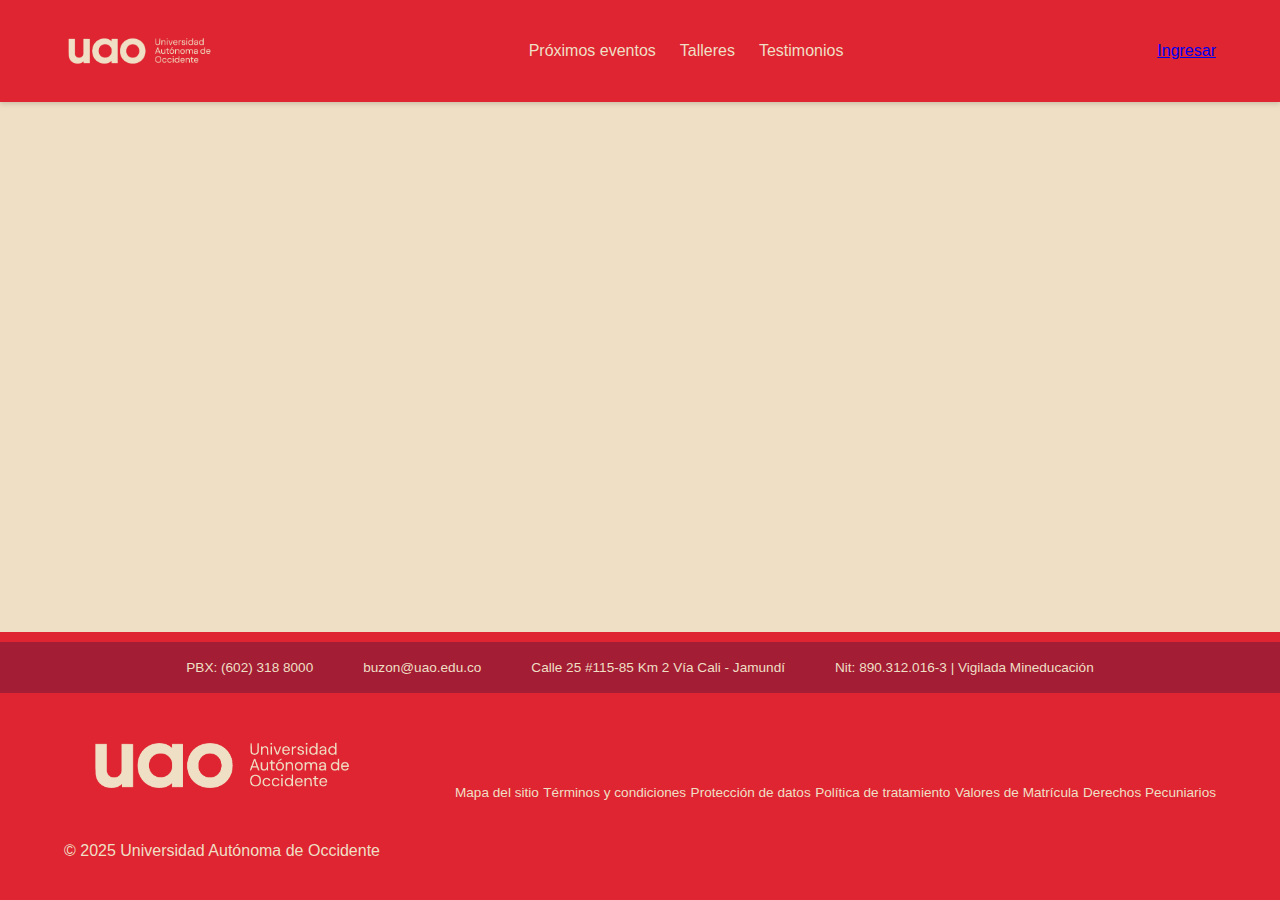
<file: General/Scripts/todos-los-talleres.html>
<!DOCTYPE html>
<html lang="es">
<head>
  <meta charset="UTF-8">
  <meta name="viewport" content="width=device-width, initial-scale=1.0">
  <title>Talleres Culturales - UAO</title>

  <link rel="stylesheet" href="https://cdnjs.cloudflare.com/ajax/libs/font-awesome/5.15.4/css/all.min.css">
  <link rel='stylesheet' href='https://cdn-uicons.flaticon.com/2.4.0/uicons-solid-rounded/css/uicons-solid-rounded.css'>
  <link rel="icon" type="image/png" href="../../General/Recursos/imagenes/favicon.png">
  <link rel="stylesheet" href="todosTalleresStyle.css">
  <link href="https://fonts.googleapis.com/css2?family=Inter&display=swap" rel="stylesheet">
</head>
<body>
  <header>
    <nav>
      <div class="container-nav">
        <div class="logo">
          <a href="index.html"><img src="../../General/Recursos/imagenes/logoUAO_WebSite.png" alt="Logo UAO" class="logo-img"></a>
        </div>
        <ul class="menu">
          <li><a href="index.html#objetivo-principal">Próximos eventos</a></li>
          <li><a href="index.html#talleres">Talleres</a></li>
          <li><a href="index.html#actividades">Testimonios</a></li>
        </ul>
        <a href="https://campus.uaovirtual.edu.co/login/index.php" class="btn-ingresar">Ingresar</a>
      </div>
    </nav>
  </header>

  <main>
    <section class="talleres-listado container">
      <h1>Talleres Culturales</h1>
      <p class="intro-text">
        Descubre los talleres permanentes que la Universidad Autónoma de Occidente ofrece a su comunidad.
        Aquí podrás conocer sus horarios, lugares y detalles para participar.
      </p>

      <div id="talleres-grid" class="talleres-grid">
        <!-- Aquí se cargan los talleres dinámicamente -->
      </div>
    </section>
  </main>

  <footer>
    <div class="footer-contact-blocks">
      <div><i class="fi fi-sr-phone-call"></i><p>PBX: (602) 318 8000</p></div>
      <div><i class="fi fi-sr-envelope"></i><p>buzon@uao.edu.co</p></div>
      <div><i class="fi fi-sr-marker"></i><p>Calle 25 #115-85 Km 2 Vía Cali - Jamundí</p></div>
      <div><i class="fi fi-sr-checkbox"></i><p>Nit: 890.312.016-3 | Vigilada Mineducación</p></div>
    </div>
    
    <div class="container container-footer">
      <div class="footer-info">
        <img src="../../General/Recursos/imagenes/logoUAO_WebSite.png" alt="Logo UAO" class="logo-img" style="height: 125px;"> 
        <p style="margin-top: 10px;">© 2025 Universidad Autónoma de Occidente</p>
      </div>
      <div class="footer-links">
        <a href="#">Mapa del sitio</a>
        <a href="#">Términos y condiciones</a>
        <a href="#">Protección de datos</a>
        <a href="#">Política de tratamiento</a>
        <a href="#">Valores de Matrícula</a>
        <a href="#">Derechos Pecuniarios</a>
      </div>
    </div>
  </footer>

  <script>
    document.addEventListener("DOMContentLoaded", () => {
      fetch("eventos.json")
        .then(response => response.json())
        .then(data => {
          const talleres = data.eventos.filter(e => e.categoria_principal === "Taller Permanente");
          const container = document.getElementById("talleres-grid");

          talleres.forEach(taller => {
            const url = `evento-detalle.html?id=${taller.id}`;
            const hora = `${taller.hora_inicio} - ${taller.hora_fin}`;
            
            const card = document.createElement("article");
            card.classList.add("taller-card");
            card.innerHTML = `
              <a href="${url}">
                <div class="img-placeholder" style="background-image:url('${taller.imagen_path}')"></div>
                <div class="taller-info">
                  <h3>${taller.nombre}</h3>
                  <p class="tipo-tag">${taller.tipo}</p>
                  <p>${taller.dia} · ${hora}<br>${taller.lugar}</p>
                </div>
              </a>
            `;
            container.appendChild(card);
          });
        })
        .catch(err => console.error("Error al cargar talleres:", err));
    });
  </script>
</body>
</html>
</file>
<file: General/Scripts/subpaginasStyle.css>
/* Fuente base */
body {
    font-family: 'Inter', sans-serif;
    margin: 0;
    padding: 0;
    background-color: #f5f1e7;
    color: #333333;
}

/* --- Navegación --- */
header {
    background-color: #e1252a;
    padding: 10px 0;
    box-shadow: 0 2px 5px rgba(0,0,0,0.15);
    position: sticky;
    top: 0;
    z-index: 100;
}

.container-nav {
    width: 90%;
    max-width: 1200px;
    margin: 0 auto;
    display: flex;
    align-items: center;
    justify-content: space-between;
}

.logo a {
    font-weight: 900;
    font-size: 1.5rem;
    color: white;
    text-decoration: none;
    font-family: Arial, sans-serif;
    text-transform: lowercase;
}

.menu {
    list-style: none;
    display: flex;
    gap: 2rem;
    margin: 0;
    padding: 0;
}

.menu li a {
    text-decoration: none;
    color: white;
    font-weight: 500;
    font-size: 1rem;
    transition: color 0.3s ease;
}

.menu li a:hover {
    color: #ffce00;
}

.btn-ingresar {
    background-color: black;
    color: white;
    padding: 8px 16px;
    border-radius: 5px;
    text-decoration: none;
    font-weight: 600;
    font-size: 0.9rem;
    transition: background-color 0.3s ease;
}

.btn-ingresar:hover {
    background-color: #333333;
}

/* --- Contenido principal --- */
main {
    max-width: 1100px;
    margin: 40px auto 80px auto;
    background-color: white;
    border-radius: 10px;
    box-shadow: 0 6px 15px rgba(0,0,0,0.1);
    overflow: hidden;
    padding: 0 20px 40px 20px;
}

.evento-detalle img {
    width: 100%;
    height: auto;
    display: block;
    border-top-left-radius: 10px;
    border-top-right-radius: 10px;
}

.informacion-evento {
    padding: 30px 30px 20px 30px;
}

.informacion-evento h1 {
    color: #e1252a;
    font-weight: 700;
    font-size: 2.2rem;
    margin-bottom: 10px;
}

.fecha-hora,
.lugar {
    font-weight: 600;
    font-size: 1rem;
    margin-bottom: 10px;
    color: #555555;
}

article {
    margin-top: 25px;
}

article h2 {
    font-weight: 700;
    color: #e1252a;
    margin-bottom: 15px;
}

article p {
    line-height: 1.6;
    font-size: 1rem;
    color: #444444;
    margin-bottom: 15px;
}

/* --- Pie de página --- */
footer {
    background-color: #e1252a;
    color: white;
    padding: 25px 0;
    margin-top: 40px;
}

.container-footer {
    width: 90%;
    max-width: 1200px;
    margin: 0 auto;
    display: flex;
    justify-content: space-between;
    flex-wrap: wrap;
}

.footer-info p {
    margin: 6px 0;
    font-size: 0.9rem;
}

.footer-links a {
    color: white;
    text-decoration: none;
    margin-left: 25px;
    font-weight: 500;
    font-size: 0.9rem;
    transition: color 0.3s ease;
}

.footer-links a:hover {
    color: #ffce00;
}

/* Responsive */
@media(max-width: 768px) {
    .container-nav {
        flex-direction: column;
        gap: 10px;
    }
    .menu {
        flex-direction: column;
        gap: 10px;
    }
    .container-footer {
        flex-direction: column;
        gap: 15px;
        text-align: center;
    }
    .footer-links a {
        margin-left: 0;
        margin-right: 15px;
    }
}
</file>
<file: General/Scripts/todosTalleresStyle.css>
/* ==================================== */ 
/* ESTILOS UNIFICADOS UAO + TODOS LOS TALLERES */
/* ==================================== */

/* BASE */
body {
    font-family: "Poppins", sans-serif;
    line-height: 1.6;
    margin: 0;
    padding: 0;
    background-color: #efdfc5;
    color: #333333;
    overflow-x: hidden;
}

/* ENCABEZADO (UAO) */
header {
    background-color: #df2531;
    padding: 1rem 0;
    box-shadow: 0 2px 5px rgba(0,0,0,0.15);
    position: sticky;
    top: 0;
    z-index: 100;
    color: white;
    transition: top 0.4s ease;
}

.container-nav {
    width: 90%;
    max-width: 1200px;
    margin: 0 auto;
    display: flex;
    align-items: center;
    justify-content: space-between;
}

.logo a {
    font-weight: 600;
    font-size: 1.5rem;
    color: #efdfc5;
    text-decoration: none;
}

.logo-img {
    height: 70px;
    width: auto;
    display: block;
}

.menu {
    list-style: none;
    display: flex;
    gap: 1.5rem;
    margin: 0;
    padding: 0;
}

.menu li a {
    text-decoration: none;
    color: #efdfc5;
    font-weight: 500;
    font-size: 1rem;
    transition: color 0.3s ease;
}

.menu li a:hover {
    color: #ffce00;
}
/* SECCIÓN DE TALLERES */
.talleres-listado {
    padding: 70px 20px;
    background-color: #efdfc5;
    text-align: center;
    animation: fadeInContainer 0.8s ease-out forwards;
    opacity: 0;
}

@keyframes fadeInContainer {
    from { opacity: 0; transform: translateY(15px); }
    to { opacity: 1; transform: translateY(0); }
}

.talleres-listado h1 {
    font-size: 2.3rem;
    color: #df2531;
    margin-bottom: 10px;
    font-weight: 700;
    text-transform: uppercase;
}

.talleres-listado .intro-text {
    max-width: 700px;
    margin: 0 auto 45px;
    font-size: 1.05rem;
    color: #444;
    line-height: 1.5;
}

.botones-superiores {
    display: flex;
    justify-content: center;
    gap: 20px;
    margin-bottom: 40px;
}

.btn-uao {
    background-color: #df2531;
    color: #efdfc5;
    padding: 10px 25px;
    border-radius: 8px;
    text-decoration: none;
    font-weight: 600;
    transition: all 0.3s ease;
    border: 2px solid transparent;
}

.btn-uao:hover {
    background-color: #efdfc5;
    color: #df2531;
    border: 2px solid #df2531;
}

.talleres-grid {
    display: grid;
    grid-template-columns: repeat(auto-fit, minmax(280px, 1fr));
    gap: 35px;
    justify-items: center;
}

/* TARJETA INDIVIDUAL */
.taller-card {
    background: #fff;
    border-radius: 18px;
    box-shadow: 0 5px 12px rgba(0, 0, 0, 0.15);
    overflow: hidden;
    max-width: 360px;
    text-align: left;
    transform: translateY(20px);
    opacity: 0;
    animation: fadeInCard 0.8s ease-out forwards;
}

@keyframes fadeInCard {
    from { opacity: 0; transform: translateY(20px); }
    to { opacity: 1; transform: translateY(0); }
}

.taller-card:nth-child(1) { animation-delay: 0.2s; }
.taller-card:nth-child(2) { animation-delay: 0.35s; }
.taller-card:nth-child(3) { animation-delay: 0.5s; }
.taller-card:nth-child(4) { animation-delay: 0.65s; }
.taller-card:nth-child(5) { animation-delay: 0.8s; }
.taller-card:nth-child(6) { animation-delay: 0.95s; }

.taller-card:hover {
    transform: translateY(-8px);
    transition: transform 0.3s ease, box-shadow 0.3s ease;
    box-shadow: 0 10px 20px rgba(0, 0, 0, 0.2);
}

.taller-card .img-placeholder {
    width: 100%;
    height: 200px;
    background-size: cover;
    background-position: center;
    transition: transform 0.3s ease;
}

.taller-card:hover .img-placeholder {
    transform: scale(1.05);
}

/* INFORMACIÓN */
.taller-info {
    padding: 18px 20px 25px;
}

.taller-info a,
.taller-info a:visited,
.taller-info a:active {
    color: inherit !important;
    text-decoration: none !important;
    border: none !important;
    outline: none !important;
}

.taller-info a:hover {
    text-decoration: none !important;
    border: none !important;
}

.taller-info h3 {
    color: #df2531;
    font-size: 1.25rem;
    font-weight: 700;
    margin-bottom: 8px;
}

.taller-info p {
    color: #333;
    font-size: 0.95rem;
    margin: 4px 0;
    line-height: 1.4;
}

/* ETIQUETA DE TIPO */
.tipo-tag {
    display: inline-block;
    background-color: #f9e4cc;
    color: #df2531;
    font-size: 0.8rem;
    font-weight: 600;
    padding: 4px 10px;
    border-radius: 12px;
    margin-bottom: 6px;
}

footer {
    background: #df2531;
    color: #efdfc5;
    padding: 10px 0;
    position: fixed;
    bottom: 0;
    width: 100%;
    transition: transform 0.4s ease;
    z-index: 90;
}

footer.oculto {
    transform: translateY(100%);
}

.footer-contact-blocks {
    background: #a31d34;
    padding: 15px 0;
    display: flex;
    justify-content: center;
    gap: 50px;
    flex-wrap: wrap;
    color: #efdfc5;
}

.footer-contact-blocks i {
    font-size: 1.8rem;
    margin-bottom: 5px;
    color: #efdfc5;
}

.footer-contact-blocks p {
    margin: 0;
    font-size: 0.85rem;
    font-weight: 500;
}

.container-footer {
    width: 90%;
    max-width: 1200px;
    margin: 0 auto;
    padding: 10px 0;
    display: flex;
    justify-content: space-between;
    align-items: center;
    flex-wrap: wrap;
    text-align: center;
}

.footer-info .logo-img {
    height: 60px;
    width: auto;
    display: block;
    margin: 0 auto 5px;
}

.footer-links a {
    color: #efdfc5;
    text-decoration: none;
    font-weight: 500;
    font-size: 0.85rem;
    transition: color 0.3s ease;
}
.footer-links a:hover {
    color: #ffce00;
}

/* BOTÓN “INGRESAR” CON MARCO ELEGANTE */
.footer-links .btn-ingresar {
    border: 2px solid #fff;
    padding: 6px 14px;
    border-radius: 6px;
    color: #fff;
    background: transparent;
    font-weight: 600;
    transition: all 0.3s ease;
}

.footer-links .btn-ingresar:hover {
    background: #fff;
    color: #df2531;
}

/* ==================================== */
/* RESPONSIVO */
/* ==================================== */
@media (max-width: 600px) {
    .talleres-listado h1 {
        font-size: 1.8rem;
    }
    .taller-card {
        max-width: 100%;
    }
}
</file>
